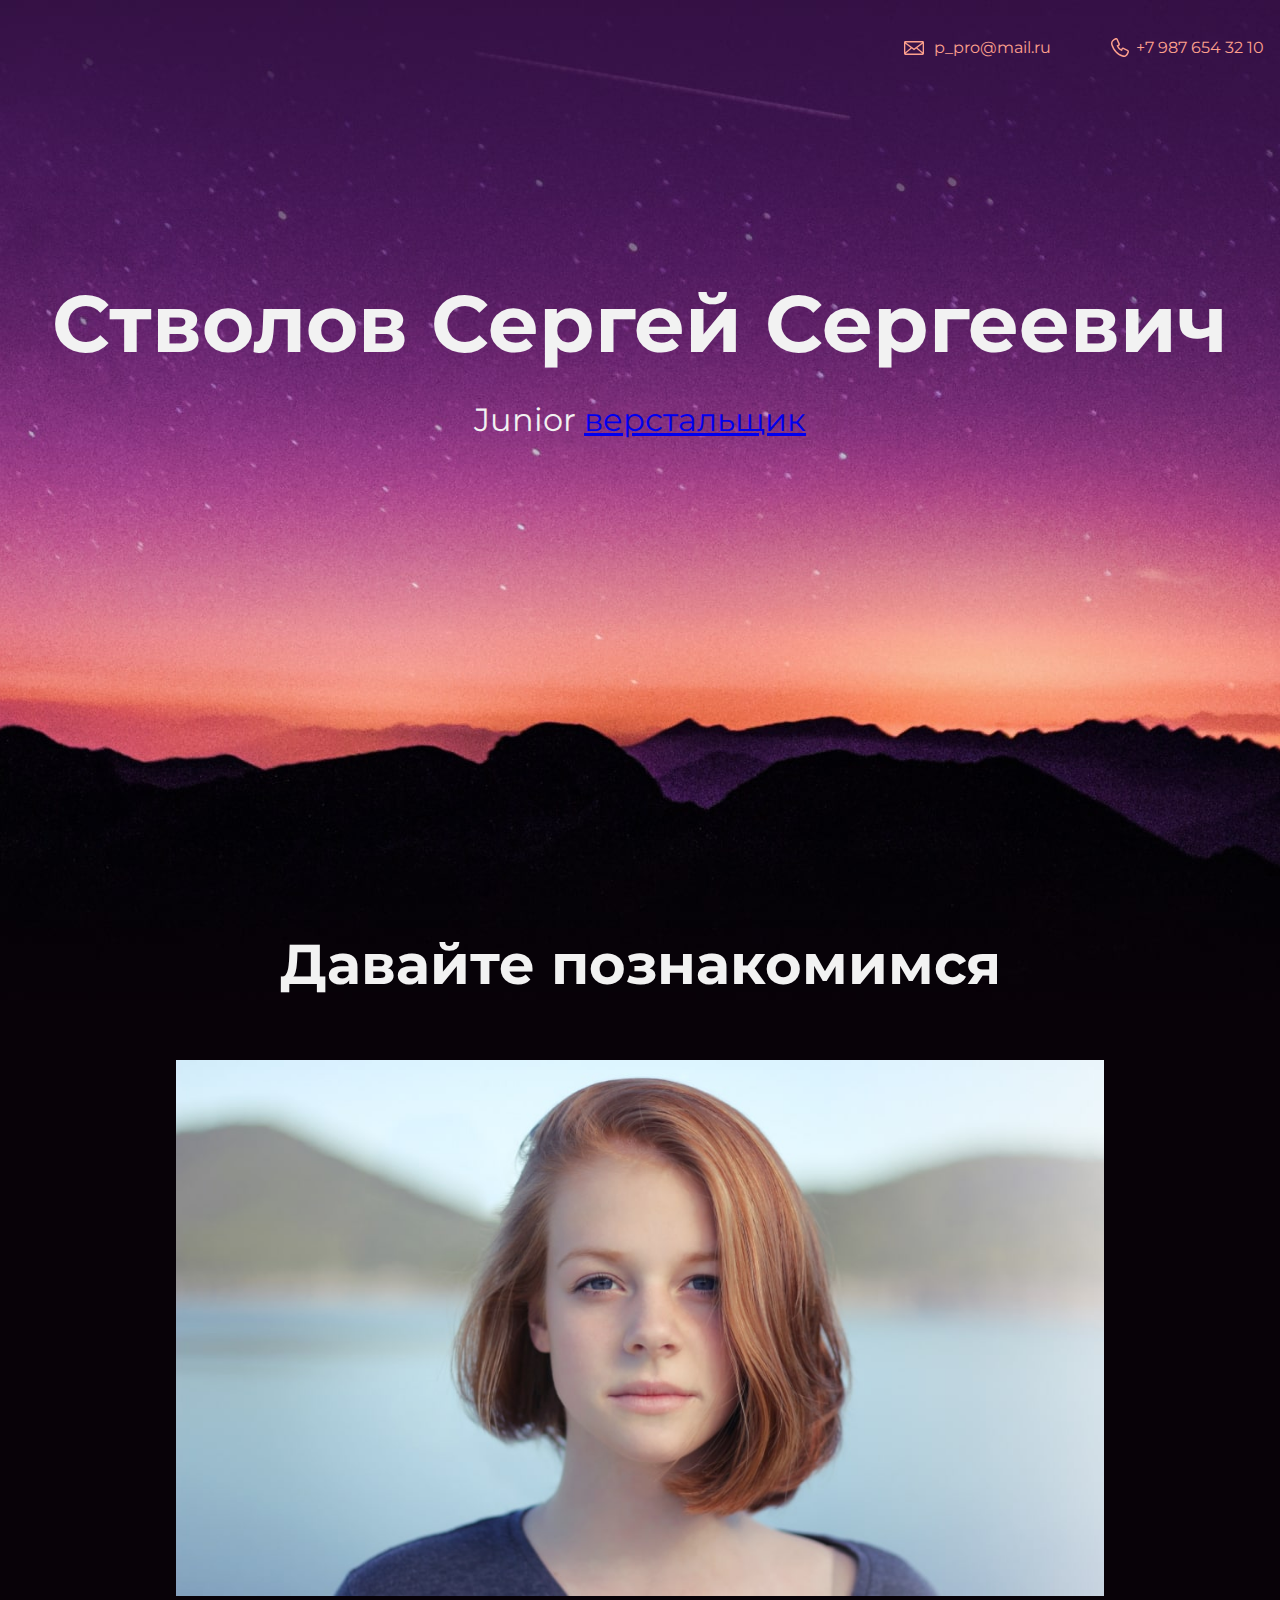
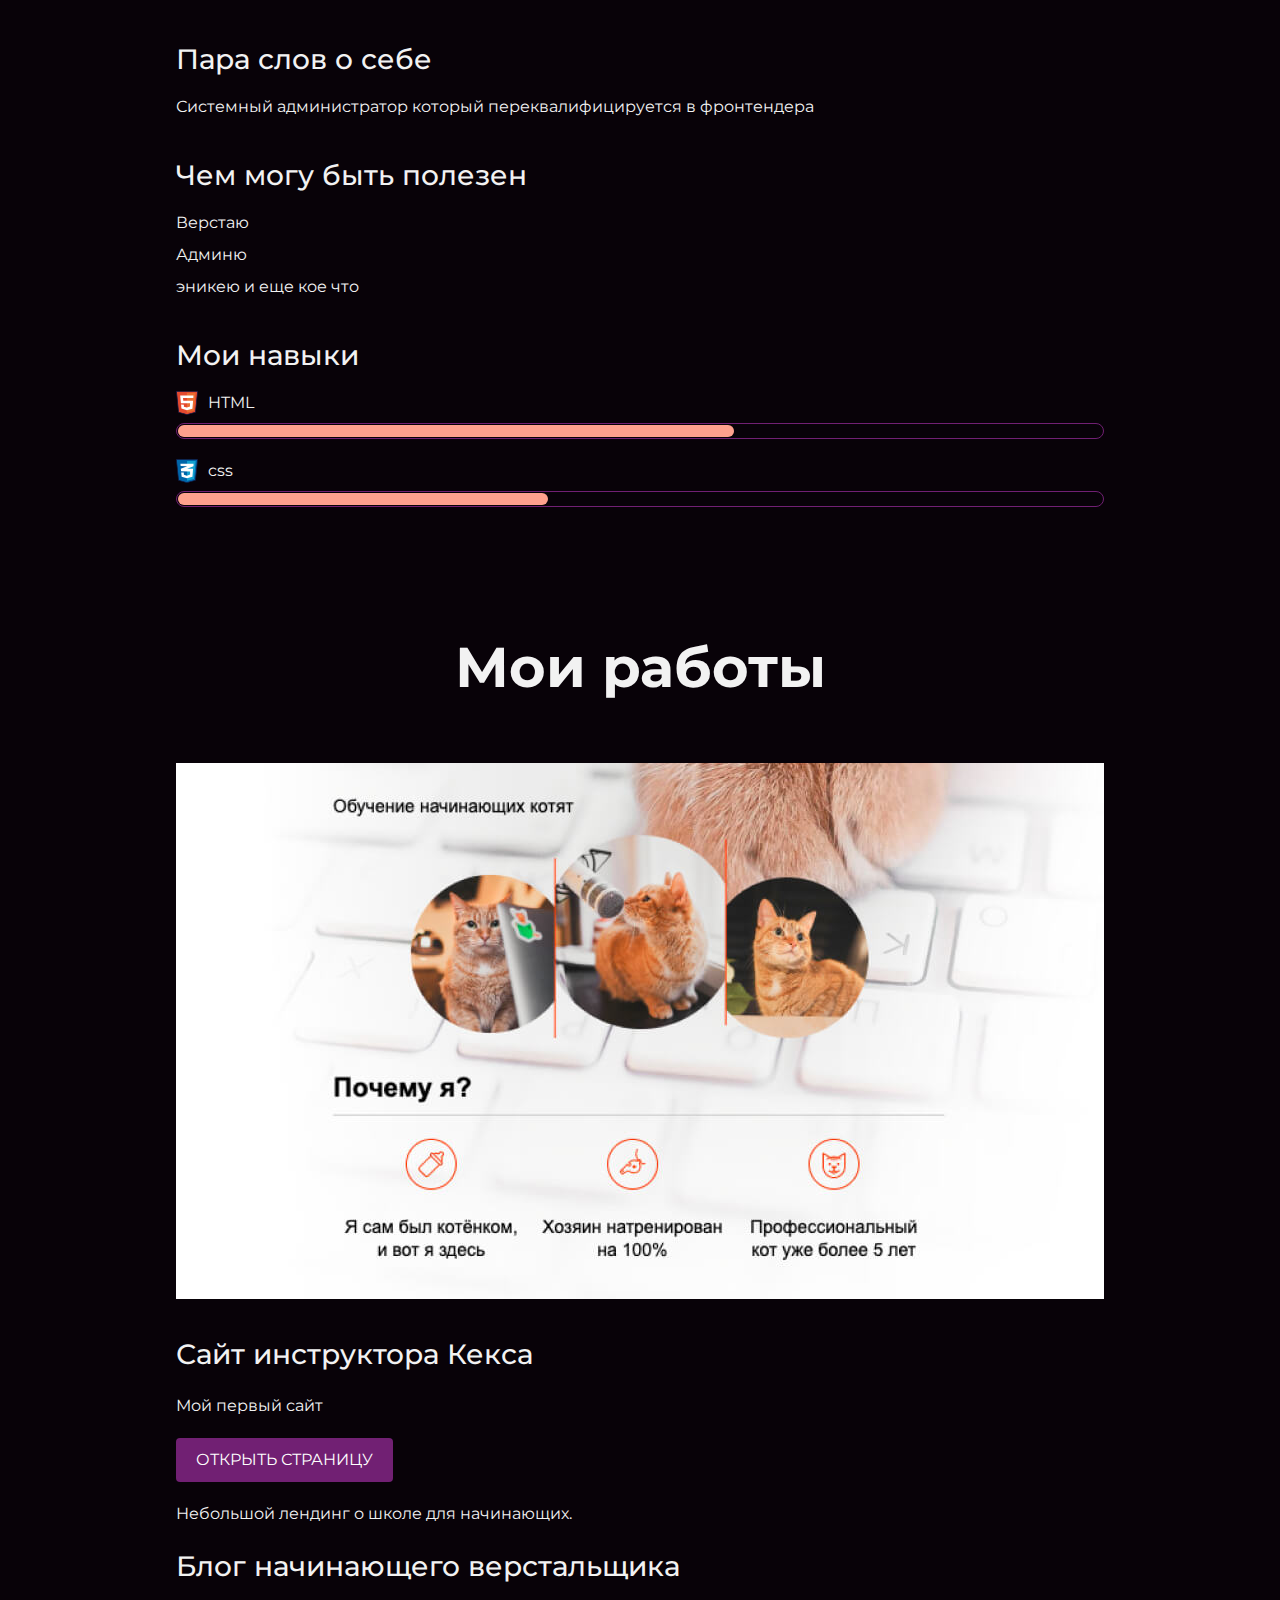
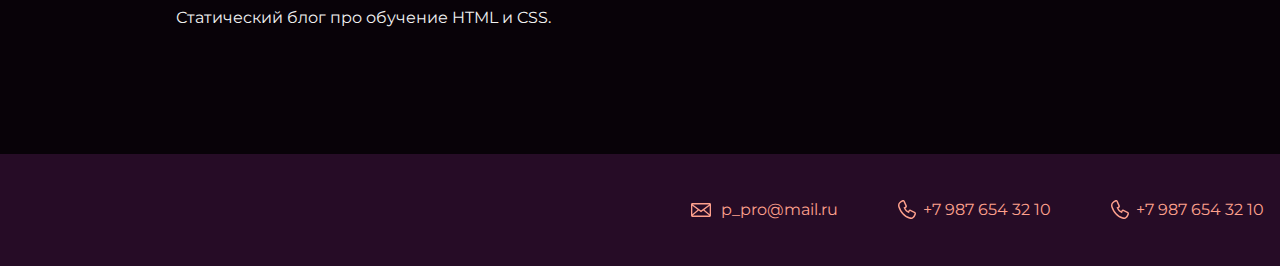
<file: index.html>
<!DOCTYPE html>
<html lang="ru">
  <head>
    <meta charset="UTF-8">
    <link rel="stylesheet" href="style.css">
    <title>Портфолио Junior верстальщика</title>
    <link href="https://fonts.googleapis.com/css?family=Montserrat:400,500,700|Old+Standard+TT&display=swap&subset=cyrillic" rel="stylesheet">
  </head>

  <body>
    <header class="page-header">     
      <div class="container">
        <a class="header-email" href="mailto:p_pro@mail.ru">p_pro@mail.ru</a>
        <a class="header-phone" href="tel:+79876543210">+7 987 654 32 10</a>
      </div>
    </header>
    
    <section class="hero-image">
      <div class="container">
      <h1 class="heading">Стволов Сергей Сергеевич</h1>
      <p>Junior <a href="#111">верстальщик</a></p>
      </div>
    </section>

    <section class="intro">
      <div class="container">
        <h2 class="subheading">Давайте познакомимся</h2>
        <figure class="user-image">
            <img src="files/user.jpg" width="928" height="536" alt="фото автора сайта">
        </figure>
        <h3>Пара слов о себе</h3>
            <p>Системный администратор который переквалифицируется в фронтендера</p>
        <h3>Чем могу быть полезен</h3>
            <p id="111">Верстаю<br>Админю<br>эникею и еще кое что</p>
            <div class="skills">
              <h3>Мои навыки</h3>
              <dl class="skills-list">
                <dt class="skill-html">HTML</dt>
                <dd class="level"><div style="width: 60%;">60%</div></dd>
                <dt class="skill-css">css</dt>
                <dd class="level"><div div style="width: 40%;">40%</div></dd>
              </dl>
            </div>
      </div>
    </section>
  
      <section class="portfolio">
        <div class="container">
          <h2 class="subheading">Мои работы</h2> 
          <figure class="project-image">
            <img src="files/project.jpg" width="928" height="536" alt="Cайт инструктора Кекса">
          </figure>
          <h3>Сайт инструктора Кекса</h3>
            <P>Мой первый сайт</P>
          <a class="button" href="source/project/index.html">Открыть страницу</a>
            <p>Небольшой лендинг о школе для начинающих.</p>
          <h3>Блог начинающего верстальщика</h3>
            <p>Статический блог про обучение HTML и CSS.</p>
        </div>
      </section>

    <footer class="page-footer">
      <div class="container">
        <a class="footer-email" href="mailto:p_pro@mail.ru">p_pro@mail.ru</a>
        <a class="footer-phone" href="tel:+79876543210">+7 987 654 32 10</a>
        <a class="footer-phone" href="tel:+79876543210">+7 987 654 32 10</a>
    </div>
    </footer>
  </body>
</html>
</file>
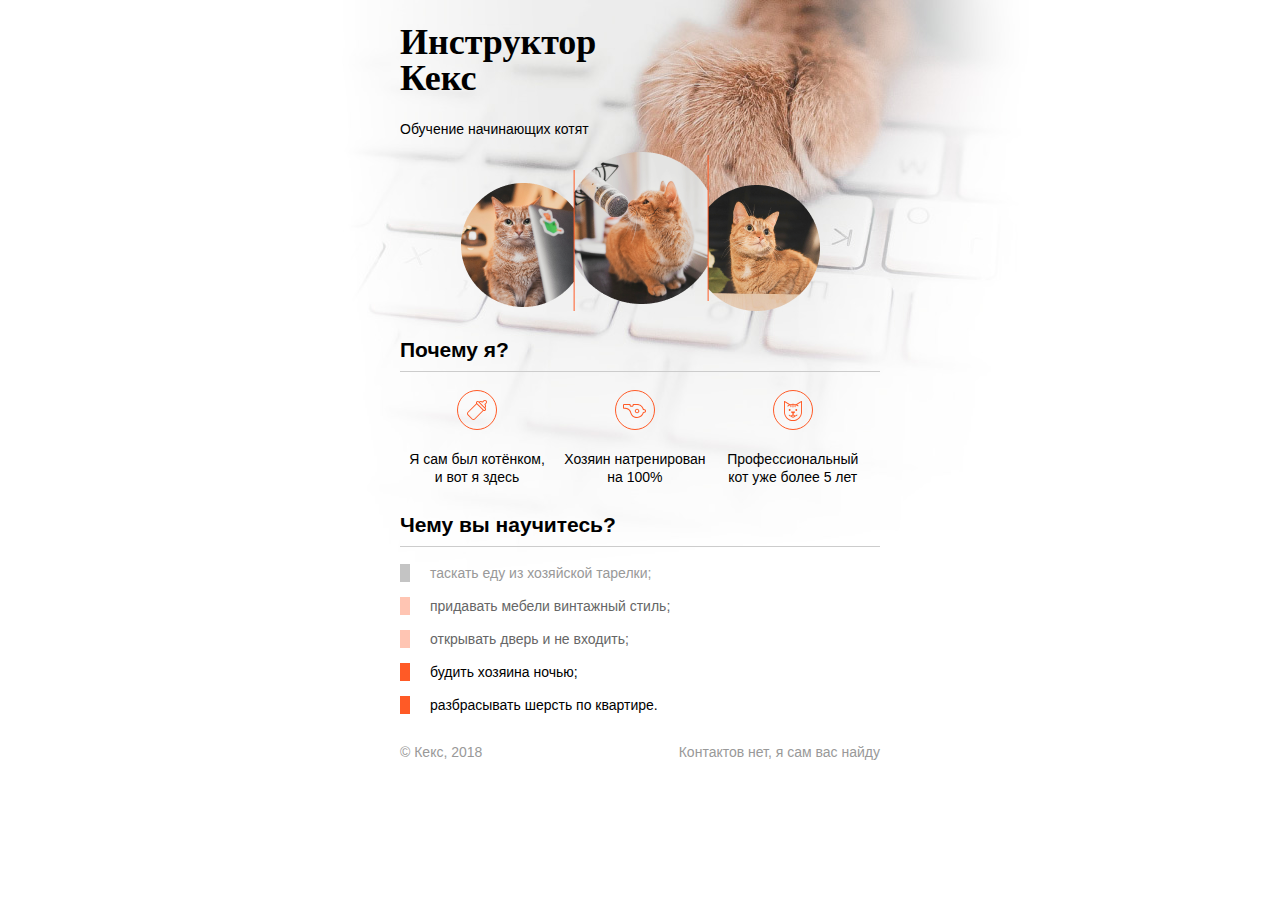
<file: source/project/index.html>
<!DOCTYPE html>
<html lang="ru">
  <head>
    <meta charset="utf-8">
    <title>Инструктор Кекс</title>
    <link rel="stylesheet" href="style.css">
  </head>
  <body>
    <div class="container">
      <header class="site-header">
        <h1>Инструктор Кекс</h1>
        <p>Обучение начинающих котят</p>
        <img src="img/keks.png">
      </header>

      <section class="features">
        <h2>Почему я?</h2>
        <p class="feature-kitten">Я сам был котёнком, и вот я здесь</p>
        <p class="feature-train">Хозяин натренирован на 100%</p>
        <p class="feature-cat">Профессиональный кот уже более 5 лет</p>
      </section>

      <section class="skills">
        <h2>Чему вы научитесь?</h2>
        <ul class="skills-list">
          <li class="skills-item">таскать еду из хозяйской тарелки;</li>
          <li class="skills-item standart">придавать мебели винтажный стиль;</li>
          <li class="skills-item standart">открывать дверь и не входить;</li>
          <li class="skills-item vip">будить хозяина ночью;</li>
          <li class="skills-item vip">разбрасывать шерсть по квартире.</li>
        </ul>
      </section>

      <footer class="site-footer">
        <p>© Кекс, 2018</p>
        <p>Контактов нет, я сам вас найду</p>
      </footer>
    </div>
  </body>
</html>
</file>
<file: style.css>
body {
  margin: 0;
  min-width: 960px;
  font-family: "Montserrat", "Helvetica", "Arial", sans-serif;
  font-size: 16px;
  line-height: 32px;
  color: #f2f2f2;
  background-color: #080208;
  background-image: url("img/hero-bg.jpg");
  background-repeat: no-repeat;
  background-position: top center;
}

.container {
  max-width: 928px;
  margin: 0 auto;
  padding: 0 16px;
}

.page-header {
  margin: 0 0 180px;
  padding: 32px 0 32px;
}

.page-header .container,
.page-footer .container {
  max-width: 1408px;
  text-align: right;
}

.page-header a {
  margin-left: 56px;
  color: #fea18d;
  text-decoration: none;
  background-repeat: no-repeat;
  background-position: left;
}

.header-email {
  padding-left: 30px;
  background-image: url("img/icon-email.svg");
}

.header-phone {
  padding-left: 25px;
  background-image: url("img/icon-phone.svg");
}

.hero-image {
  margin-bottom: 480px;
}

.hero-image .container {
  max-width: 1408px;
  text-align: center;
}

.heading {
  margin: 0 0 24px;
  font-size: 80px;
  line-height: 96px;
}

.hero-image p {
  margin: 0;
  font-size: 32px;
  line-height: 48px;
}

.intro {
  margin: 0 0 120px;
}

.subheading {
  margin: 0 0 56px;
  font-size: 56px;
  line-height: 80px;
  text-align: center;
}

.user-image {
  margin: 0 0 32px;
  text-align: center;
}

.intro h3,
.portfolio h3 {
  margin: 0 0 12px;
  font-size: 28px;
  line-height: 40px;
  font-weight: 500;
}

.intro p {
  margin: 0 0 32px;
}

.skills-list {
  margin: 0;
  padding: 0;
}

.skills-list dt {
  padding-left: 32px;
  background-repeat: no-repeat;
  background-position: left;
}

.skill-html {
  background-image: url("img/icon-html.svg");
}

.skill-css {
  background-image: url("img/icon-css.svg");
}

.level {
  margin: 4px 0 16px;
  padding: 0;
  height: 14px;
  font-size: 0;
  background-color: #080208;
  border: 1px solid #712073;
  border-radius: 8px;
}

.level div {
  margin: 1px;
  height: 12px;
  background-color: #fea18d;
  border-radius: 6px;
}

.portfolio {
  margin: 0 0 120px;
}

.projects {
  margin: 0;
  padding: 0;
  list-style: none;
}

.projects li {
  margin: 0 0 80px;
}

.project-image {
  margin: 0 0 24px;
  text-align: center;
}

.projects p {
  margin: 0 0 24px;
}

.button {
  padding: 6px 20px;
  display: inline-block;
  vertical-align: baseline;
  text-decoration: none;
  text-transform: uppercase;
  border-radius: 4px;
  background-color: #712073;
  color: #ffffff;
}

.page-footer {
  padding: 40px 0;
  background-color: #260c26;
}

.page-footer a {
  margin-left: 56px;
  color: #fea18d;
  text-decoration: none;
  background-repeat: no-repeat;
  background-position: left;
}

.footer-email {
  padding-left: 30px;
  background-image: url("img/icon-email.svg");
}

.footer-phone {
  padding-left: 25px;
  background-image: url("img/icon-phone.svg");
}
</file>
<file: source/project/style.css>
body {
  padding: 0;
  font-family: "Arial", sans-serif;
  font-size: 14px;
  line-height: 18px;
  color: #000000;
  background: #ffffff url("img/keks-background.jpg") no-repeat 50% 0;
}

h1 {
  width: 260px;
  font-family: "Georgia", serif;
  font-size: 36px;
  line-height: 36px;
}

h2 {
  padding-bottom: 12px;
  border-bottom: 1px solid #cccccc;
}

.site-header {
  margin-bottom: 30px;
}

.skills-item {
  margin-bottom: 15px;
  padding-left: 20px;
  border-left: 10px solid #c4c4c4;
  color: #999999;
}

.standart {
  border-color: #ffc5b3;
  color: #666666;
}

/* Добавьте правило ниже */

.vip {
  border-color: #ff5a26;
  color: #000000;
}

.container {
  width: 480px;
  margin: 0 auto;
}

.site-header img {
  display: block;
  margin: 0 auto;
}

.features {
  margin-bottom: 30px;
}

.features p {
  display: inline-block;
  vertical-align: top;
  width: 30%;
  margin: 0 5px;
  text-align: center;
  background-repeat: no-repeat;
  background-position: center top;
}

.feature-kitten {
  padding-top: 60px;
  background-image: url("img/bottle.svg");
}

.feature-cat {
  padding-top: 60px;
  background-image: url("img/cat.svg");
}

.feature-train {
  padding-top: 60px;
  background-image: url("img/whistle.svg");
}

.skills-list {
  padding: 0;
  list-style: none;
}

.site-footer {
  display: flex;
  justify-content: space-between;
  color: #999999;
}
</file>
